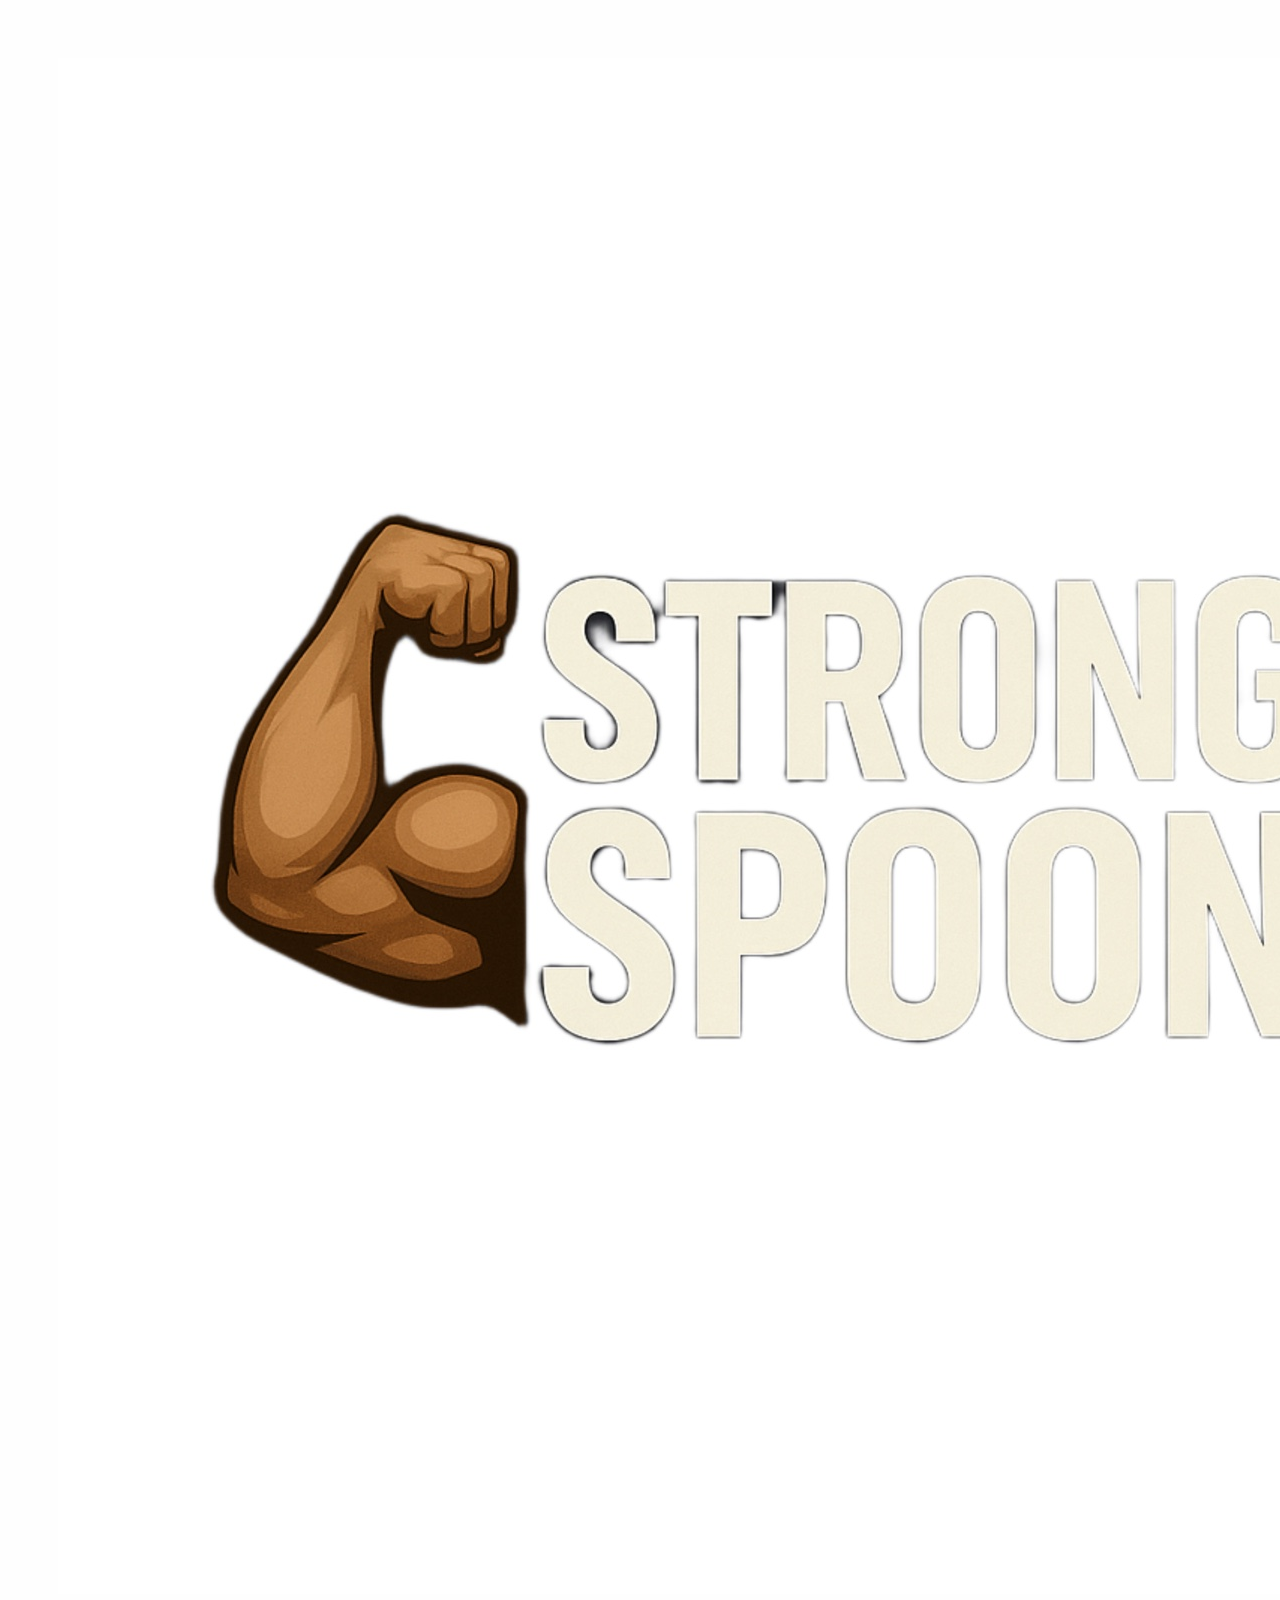
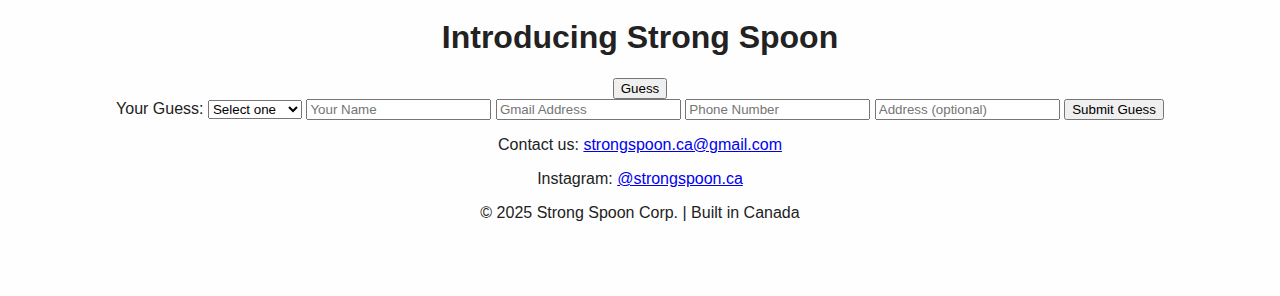
<file: index.html>
<!DOCTYPE html>
<html lang="en">
<head>
  <meta charset="UTF-8" />
  <meta name="viewport" content="width=device-width, initial-scale=1.0" />
  <title>Strong Spoon</title>
  <link rel="stylesheet" href="style.css" />
  <link rel="preconnect" href="https://fonts.googleapis.com">
  <link rel="preconnect" href="https://fonts.gstatic.com" crossorigin>
  <link href="https://fonts.googleapis.com/css2?family=Inter:wght@400;700&display=swap" rel="stylesheet">
</head>
<body>
  <div class="container">
    <!-- Hero Section -->
    <header>
      <img src="assets/logo.png" alt="Strong Spoon Logo" class="logo" />
      <h1>Introducing <span class="brand">Strong Spoon</span></h1>
      <button id="guessBtn">Guess</button>
    </header>

    <!-- Guess Section -->
    <section id="guessSection" class="hidden">
      <form id="guessForm" name="submit-to-google-sheet">
        <label>Your Guess:</label>
        <select name="Guess" required>
          <option value="" disabled selected>Select one</option>
          <option value="Protein Yogurt">Protein Bar</option>
          <option value="Supplement">Supplement</option>
          <option value="Cafe Brand">Cafe Brand</option>
          <option value="Apparel">Apparel</option>
          <option value="Other">Other</option>
        </select>

        <input type="text" name="Name" placeholder="Your Name" required />
        <input type="email" name="Email" placeholder="Gmail Address" required />
        <input type="tel" name="Phone" placeholder="Phone Number" required />
        <input type="text" name="Address" placeholder="Address (optional)" />

        <button type="submit">Submit Guess</button>
        <span id="msg"></span>
      </form>
    </section>

    <!-- Contact Section -->
    <section class="contact">
      <p>Contact us: <a href="mailto:strongspoon.ca@gmail.com">strongspoon.ca@gmail.com</a></p>
      <p>Instagram: <a href="https://instagram.com/strongspoon.ca" target="_blank">@strongspoon.ca</a></p>
    </section>

    <!-- Footer -->
    <footer>
      <p>© 2025 Strong Spoon Corp. | Built in Canada</p>
    </footer>
  </div>

  <script src="script.js"></script>
</body>
</html>
</file>
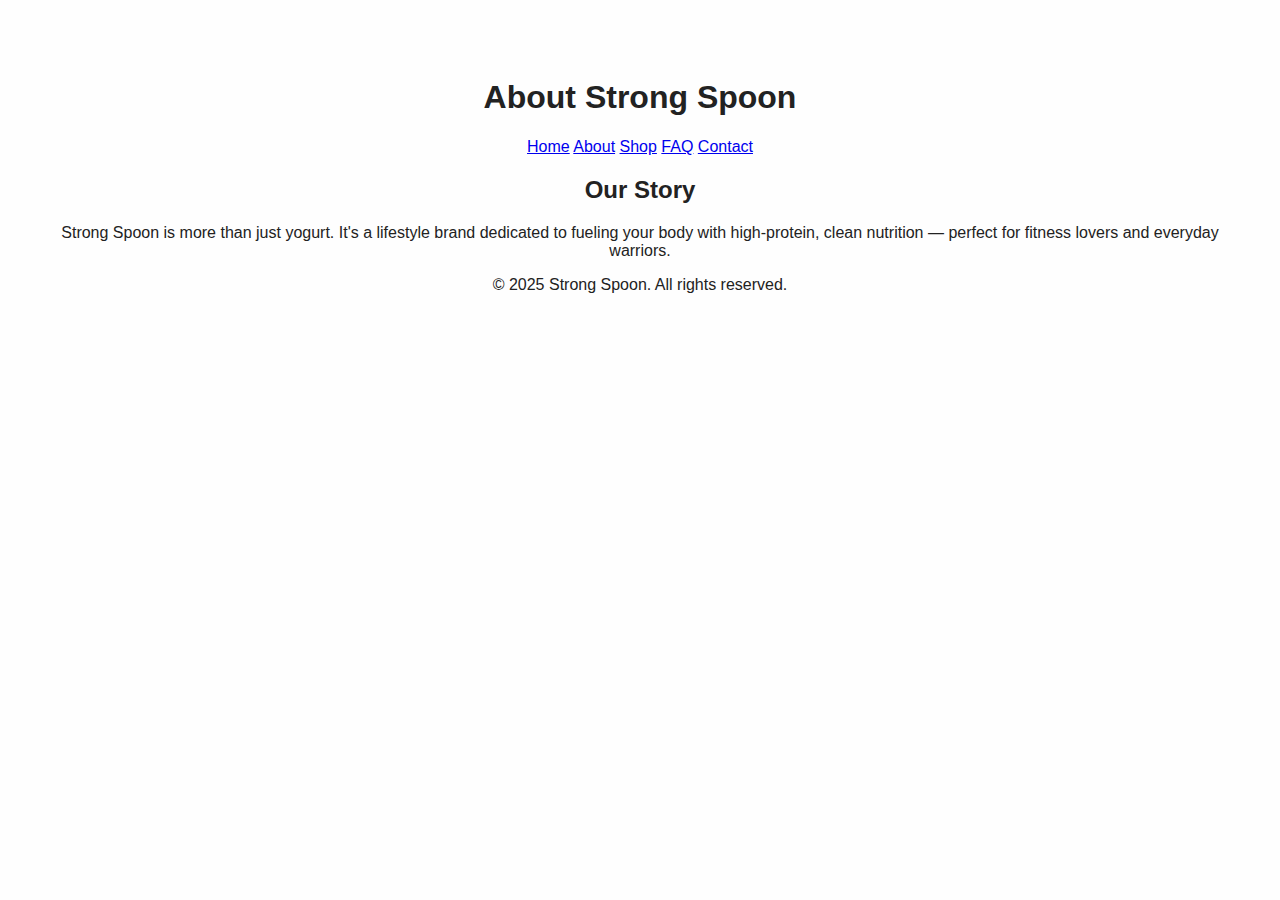
<file: about.html>
<!DOCTYPE html>
<html lang="en">
<head>
  <meta charset="UTF-8" />
  <meta name="viewport" content="width=device-width, initial-scale=1.0"/>
  <title>About Us - Strong Spoon</title>
  <link rel="stylesheet" href="style.css"/>
</head>
<body>
  <header>
    <h1>About Strong Spoon</h1>
    <nav>
      <a href="index.html">Home</a>
      <a href="about.html">About</a>
      <a href="shop.html">Shop</a>
      <a href="faq.html">FAQ</a>
      <a href="contact.html">Contact</a>
    </nav>
  </header>
  <main>
    <section>
      <h2>Our Story</h2>
      <p>Strong Spoon is more than just yogurt. It's a lifestyle brand dedicated to fueling your body with high-protein, clean nutrition — perfect for fitness lovers and everyday warriors.</p>
    </section>
  </main>
  <footer>
    <p>&copy; 2025 Strong Spoon. All rights reserved.</p>
  </footer>
</body>
</html>
</file>
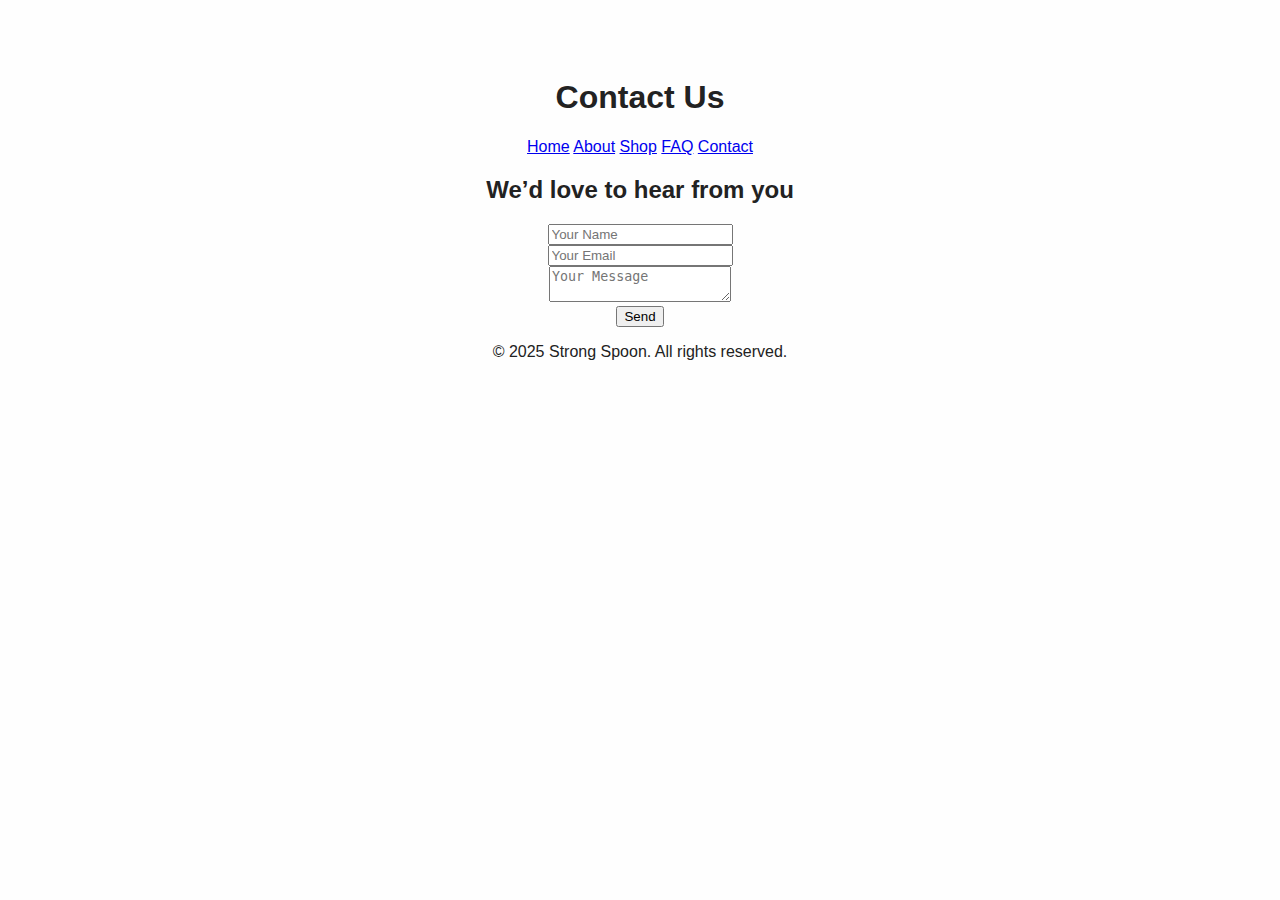
<file: contact.html>
<!DOCTYPE html>
<html lang="en">
<head>
  <meta charset="UTF-8" />
  <meta name="viewport" content="width=device-width, initial-scale=1.0"/>
  <title>Contact Us - Strong Spoon</title>
  <link rel="stylesheet" href="style.css"/>
</head>
<body>
  <header>
    <h1>Contact Us</h1>
    <nav>
      <a href="index.html">Home</a>
      <a href="about.html">About</a>
      <a href="shop.html">Shop</a>
      <a href="faq.html">FAQ</a>
      <a href="contact.html">Contact</a>
    </nav>
  </header>
  <main>
    <section>
      <h2>We’d love to hear from you</h2>
      <form>
        <input type="text" placeholder="Your Name" required /><br />
        <input type="email" placeholder="Your Email" required /><br />
        <textarea placeholder="Your Message" required></textarea><br />
        <button type="submit">Send</button>
      </form>
    </section>
  </main>
  <footer>
    <p>&copy; 2025 Strong Spoon. All rights reserved.</p>
  </footer>
</body>
</html>
</file>
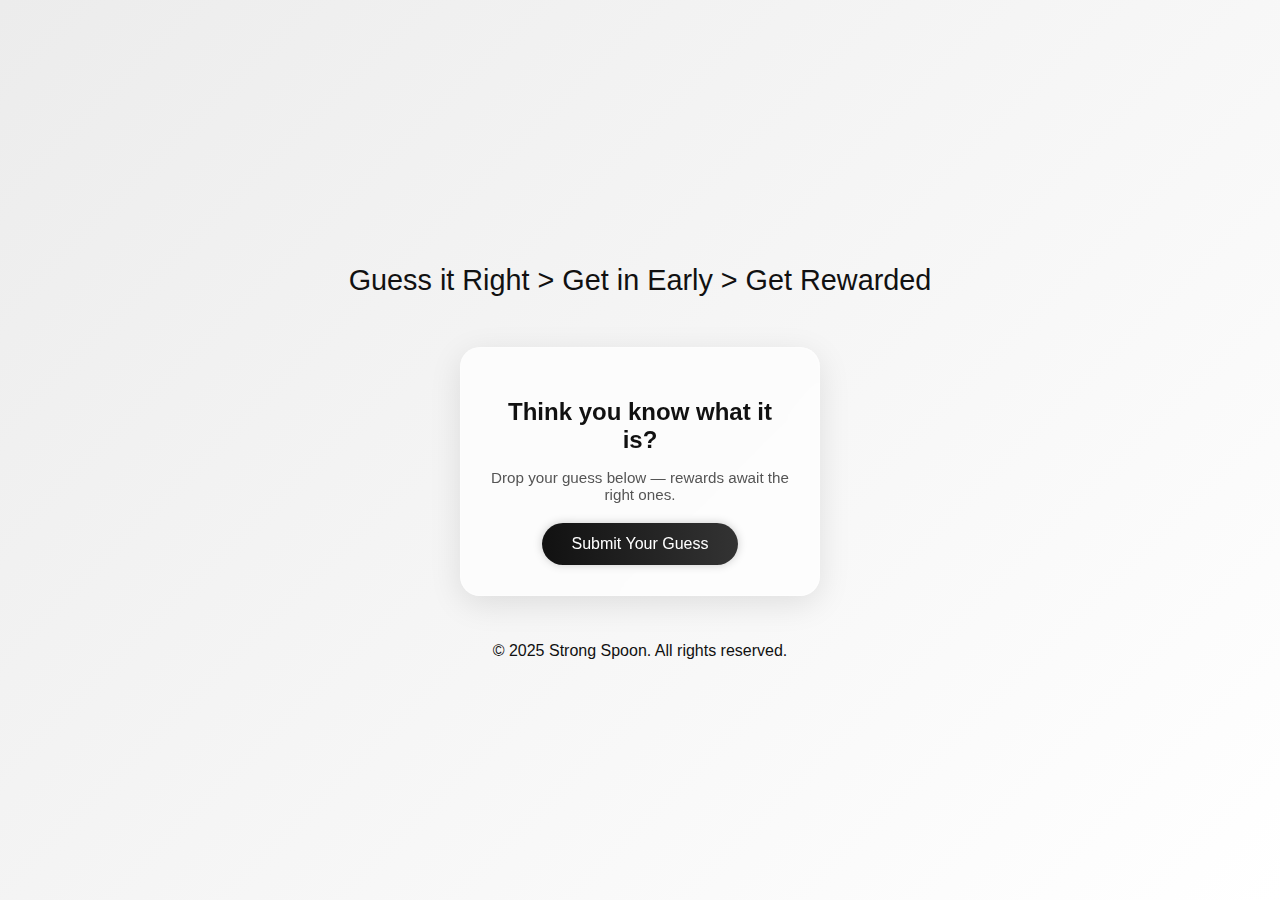
<file: faq.html>
<!DOCTYPE html>
<html lang="en">
<head>
  <meta charset="UTF-8">
  <meta http-equiv="X-UA-Compatible" content="IE=edge">
  <meta name="viewport" content="width=device-width, initial-scale=1.0">
  <title>Strong Spoon - Guess to Win</title>
  <style>
    * {
      box-sizing: border-box;
    }

    body {
      margin: 0;
      padding: 0;
      font-family: 'Helvetica Neue', sans-serif;
      background: linear-gradient(135deg, #ececec, #ffffff);
      color: #111;
      display: flex;
      flex-direction: column;
      align-items: center;
      justify-content: center;
      min-height: 100vh;
      text-align: center;
    }

    h1 {
      font-size: 1.8rem;
      margin-top: 40px;
      font-weight: 500;
    }

    .guess-section {
      padding: 30px;
      display: flex;
      justify-content: center;
      align-items: center;
      flex-direction: column;
    }

    .glass-box {
      background: rgba(255, 255, 255, 0.7);
      border-radius: 20px;
      padding: 30px;
      max-width: 400px;
      width: 90%;
      box-shadow: 0 8px 32px rgba(0, 0, 0, 0.1);
      backdrop-filter: blur(12px);
      border: 1px solid rgba(255, 255, 255, 0.3);
    }

    .glass-box h2 {
      font-size: 1.5rem;
      margin-bottom: 10px;
    }

    .subtext {
      font-size: 0.95rem;
      color: #555;
      margin-bottom: 20px;
    }

    .glow-button {
      display: inline-block;
      padding: 12px 30px;
      font-size: 16px;
      color: white;
      background: linear-gradient(to right, #111, #333);
      border: none;
      border-radius: 50px;
      text-decoration: none;
      cursor: pointer;
      box-shadow: 0 0 10px rgba(0,0,0,0.2);
      transition: all 0.3s ease;
    }

    .glow-button:hover {
      box-shadow: 0 0 20px rgba(0,0,0,0.4);
      transform: scale(1.05);
    }
  </style>
</head>
<body>

  <h1>Guess it Right &gt; Get in Early &gt; Get Rewarded</h1>

  <section class="guess-section" id="guess-form">
    <div class="glass-box">
      <h2>Think you know what it is?</h2>
      <p class="subtext">Drop your guess below — rewards await the right ones.</p>

      <!-- You can add your form or link here -->
      <a href="form.html" class="glow-button">Submit Your Guess</a>
    </div>
  </section>

  <footer>
    <p>&copy; 2025 Strong Spoon. All rights reserved.</p>
  </footer>
</body>
</html>
</file>
<file: style.css>
body { font-family: Arial, sans-serif; background: #fefefe; color: #222; text-align: center; padding: 50px; }
</file>
